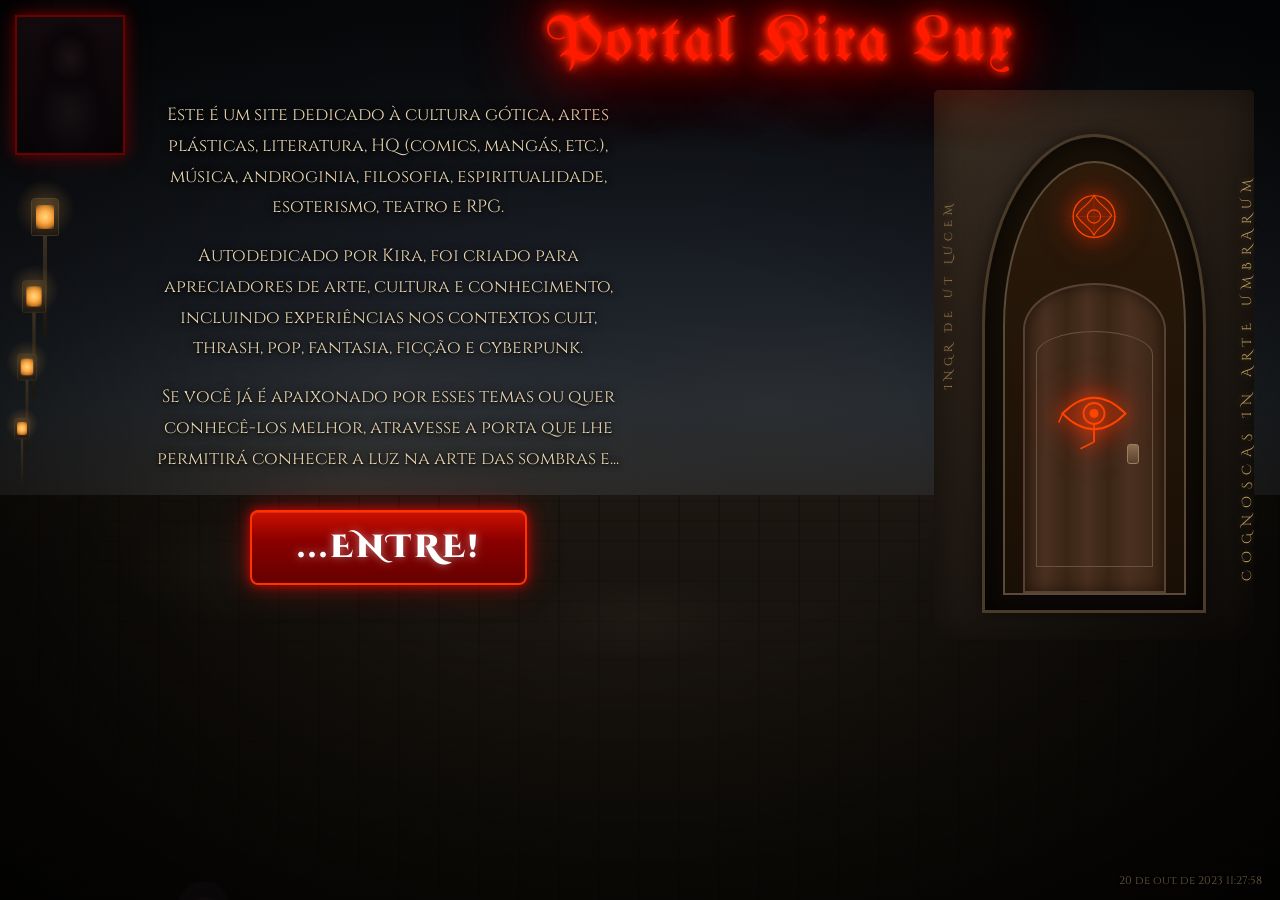
<file: index.html>
<!DOCTYPE html>
<html lang="pt-BR">
<head>
<meta charset="UTF-8">
<meta name="viewport" content="width=device-width, initial-scale=1.0">
<title>Portal Kira Lux</title>
<link href="https://fonts.googleapis.com/css2?family=UnifrakturMaguntia&family=Cinzel+Decorative:wght@400;700;900&family=Cinzel:wght@400;700&display=swap" rel="stylesheet">
<style>
  * { margin: 0; padding: 0; box-sizing: border-box; }

  html, body {
    width: 100%;
    min-height: 100vh;
    overflow-x: hidden;
    background: #000;
    font-family: 'Cinzel', serif;
  }

  .page {
    position: relative;
    width: 100%;
    min-height: 100vh;
    overflow: hidden;
    background: #0a0806;
    animation: pageIn 2s ease-out;
  }

  @keyframes pageIn {
    from { opacity: 0; }
    to { opacity: 1; }
  }

  .bg-sky {
    position: absolute;
    inset: 0;
    background: linear-gradient(180deg,
      #0a0c10 0%,
      #12151a 15%,
      #1a1e25 30%,
      #252a30 45%,
      #2a2520 60%,
      #1a1510 80%,
      #0d0a08 100%
    );
    z-index: 0;
  }

  .bg-fog {
    position: absolute;
    inset: 0;
    background:
      radial-gradient(ellipse 600px 300px at 25% 55%, rgba(120,110,90,0.12) 0%, transparent 70%),
      radial-gradient(ellipse 400px 200px at 60% 45%, rgba(100,90,70,0.08) 0%, transparent 60%);
    animation: fogMove 25s ease-in-out infinite alternate;
    z-index: 1;
  }

  @keyframes fogMove {
    0% { opacity: 0.5; transform: translateX(-15px); }
    100% { opacity: 1; transform: translateX(15px); }
  }

  .bg-ground {
    position: absolute;
    bottom: 0;
    left: 0;
    right: 0;
    height: 45%;
    background-color: #1a1510;
    background-image:
      linear-gradient(180deg, transparent 0%, rgba(15,12,8,0.3) 20%, rgba(20,16,10,0.6) 100%),
      repeating-linear-gradient(90deg,
        rgba(30,25,18,0.4) 0px, rgba(30,25,18,0.4) 38px,
        rgba(20,16,10,0.6) 38px, rgba(20,16,10,0.6) 40px
      ),
      repeating-linear-gradient(0deg,
        rgba(30,25,18,0.3) 0px, rgba(30,25,18,0.3) 18px,
        rgba(20,16,10,0.5) 18px, rgba(20,16,10,0.5) 20px
      );
    z-index: 1;
  }

  .bg-ground::before {
    content: '';
    position: absolute;
    inset: 0;
    background: radial-gradient(ellipse at 50% 0%, transparent 30%, rgba(0,0,0,0.6) 100%);
  }

  .bg-ground::after {
    content: '';
    position: absolute;
    top: 0; left: 0; right: 0;
    height: 60%;
    background:
      radial-gradient(ellipse 200px 80px at 20% 30%, rgba(180,170,140,0.06) 0%, transparent 70%),
      radial-gradient(ellipse 150px 60px at 50% 50%, rgba(180,170,140,0.04) 0%, transparent 70%);
  }

  .vignette {
    position: absolute;
    inset: 0;
    background: radial-gradient(ellipse at 50% 50%, transparent 30%, rgba(0,0,0,0.75) 100%);
    z-index: 2;
    pointer-events: none;
  }

  .lamps {
    position: absolute;
    left: 0; top: 0; bottom: 0;
    width: 20%;
    z-index: 3;
    pointer-events: none;
  }

  .lamp {
    position: absolute;
    display: flex;
    flex-direction: column;
    align-items: center;
  }

  .lamp:nth-child(1) { left: 12%; top: 22%; }
  .lamp:nth-child(2) { left: 8%; top: 30%; transform: scale(0.85); }
  .lamp:nth-child(3) { left: 5%; top: 37%; transform: scale(0.7); }
  .lamp:nth-child(4) { left: 3%; top: 43%; transform: scale(0.55); }

  .lamp-lantern {
    width: 28px; height: 38px;
    background: linear-gradient(180deg, #2a2218, #1a1510);
    border: 1px solid #3a3020;
    border-radius: 4px 4px 2px 2px;
    position: relative;
    z-index: 2;
  }

  .lamp-lantern::before {
    content: '';
    position: absolute;
    top: 6px; left: 4px; right: 4px; bottom: 6px;
    background: radial-gradient(circle, #ffdd88 0%, #ffaa44 40%, #cc7722 70%, transparent 100%);
    border-radius: 2px;
    animation: lampGlow 3s ease-in-out infinite alternate;
  }

  .lamp-lantern::after {
    content: '';
    position: absolute;
    top: -20px; left: 50%;
    transform: translateX(-50%);
    width: 60px; height: 60px;
    background: radial-gradient(circle, rgba(255,200,100,0.25) 0%, rgba(255,180,80,0.1) 40%, transparent 70%);
    border-radius: 50%;
    animation: lampGlow 3s ease-in-out infinite alternate;
  }

  .lamp-pole {
    width: 4px;
    background: linear-gradient(180deg, #3a3020, #1a1510);
    flex: 1;
    min-height: 100px;
  }

  @keyframes lampGlow {
    0%, 100% { opacity: 0.85; }
    50% { opacity: 1; }
  }

  .portrait {
    position: absolute;
    top: 15px; left: 15px;
    width: 110px; height: 140px;
    z-index: 10;
    border: 2px solid #6b0000;
    box-shadow: 0 0 12px rgba(139,0,0,0.6), 0 0 25px rgba(139,0,0,0.3), inset 0 0 8px rgba(0,0,0,0.5);
    background: #0a0505;
    overflow: hidden;
  }

  .portrait-img {
    width: 100%; height: 100%;
    background:
      radial-gradient(ellipse 35px 40px at 50% 30%, #1a1215 0%, #0a0508 60%, transparent 100%),
      radial-gradient(ellipse 45px 60px at 50% 70%, #151012 0%, #0a0508 70%, transparent 100%),
      linear-gradient(180deg, #120a0d 0%, #080406 100%);
  }

  .neon-title {
    position: absolute;
    top: 10px;
    left: 50%;
    transform: translateX(-20%);
    font-family: 'UnifrakturMaguntia', cursive;
    font-size: clamp(1.8rem, 5vw, 4.5rem);
    color: #ff1a00;
    white-space: nowrap;
    z-index: 10;
    text-shadow:
      0 0 7px #ff2200,
      0 0 10px #ff2200,
      0 0 21px #ff2200,
      0 0 42px #ff0000,
      0 0 82px #ff0000,
      0 0 92px #ff0000;
    animation: neonFlicker 5s ease-in-out infinite;
    letter-spacing: 3px;
    pointer-events: none;
  }

  @keyframes neonFlicker {
    0%, 18%, 22%, 25%, 53%, 57%, 100% {
      opacity: 1;
      text-shadow:
        0 0 7px #ff2200, 0 0 10px #ff2200, 0 0 21px #ff2200,
        0 0 42px #ff0000, 0 0 82px #ff0000, 0 0 92px #ff0000;
    }
    20%, 24%, 55% {
      opacity: 0.75;
      text-shadow: 0 0 4px #ff2200, 0 0 7px #ff2200;
    }
  }

  .door-area {
    position: absolute;
    right: 2%; top: 10%;
    width: 320px; height: 550px;
    z-index: 3;
  }

  .door-wall {
    position: absolute;
    inset: 0;
    background: linear-gradient(135deg, #3a3025 0%, #2a2018 30%, #1a1510 70%, #0d0a08 100%);
    border-radius: 5px;
    box-shadow: inset 0 0 40px rgba(0,0,0,0.5);
  }

  .door-arch-outer {
    position: absolute;
    top: 8%; left: 15%; right: 15%; bottom: 5%;
    background: linear-gradient(180deg, #1a1208, #0d0805);
    border-radius: 50% 50% 0 0 / 40% 40% 0 0;
    border: 3px solid #4a3a28;
    box-shadow: inset 0 0 30px rgba(0,0,0,0.8), 0 0 15px rgba(0,0,0,0.5);
    overflow: hidden;
  }

  .door-arch-inner {
    position: absolute;
    top: 5%; left: 8%; right: 8%; bottom: 3%;
    background: linear-gradient(180deg, #2a1a0a, #1a0f05);
    border-radius: 50% 50% 0 0 / 38% 38% 0 0;
    border: 2px solid #5a4a38;
  }

  .door-wood {
    position: absolute;
    bottom: 0; left: 10%; right: 10%; height: 72%;
    background: linear-gradient(90deg,
      #3a2515 0%, #4a3020 15%, #3a2515 30%,
      #4a3020 45%, #3a2515 60%, #4a3020 75%, #3a2515 100%
    );
    border: 2px solid #5a4030;
    border-radius: 50% 50% 0 0 / 15% 15% 0 0;
    box-shadow: inset 0 0 15px rgba(0,0,0,0.5);
  }

  .door-wood::before {
    content: '';
    position: absolute;
    top: 15%; left: 8%; right: 8%; bottom: 8%;
    border: 1px solid #6a5040;
    border-radius: 50% 50% 0 0 / 10% 10% 0 0;
  }

  .door-handle {
    position: absolute;
    top: 52%; right: 18%;
    width: 12px; height: 20px;
    background: linear-gradient(180deg, #8a7050, #5a4030);
    border-radius: 3px;
    border: 1px solid #9a8060;
    z-index: 5;
  }

  .door-symbol {
    position: absolute;
    z-index: 5;
  }

  .door-symbol-top {
    top: 18%; left: 50%;
    transform: translateX(-50%);
    width: 55px; height: 55px;
  }

  .door-symbol-bottom {
    top: 52%; left: 50%;
    transform: translateX(-50%);
    width: 75px; height: 75px;
  }

  .door-symbol svg {
    width: 100%; height: 100%;
    filter: drop-shadow(0 0 8px #ff4400) drop-shadow(0 0 16px #ff2200);
    animation: symbolGlow 2.5s ease-in-out infinite alternate;
  }

  @keyframes symbolGlow {
    0% { filter: drop-shadow(0 0 6px #ff4400) drop-shadow(0 0 12px #ff2200); opacity: 0.8; }
    100% { filter: drop-shadow(0 0 12px #ff6600) drop-shadow(0 0 24px #ff4400) drop-shadow(0 0 36px #ff2200); opacity: 1; }
  }

  .latin-right {
    position: absolute;
    right: -2px; top: 15%;
    writing-mode: vertical-rl;
    text-orientation: mixed;
    font-family: 'Cinzel Decorative', serif;
    font-size: 13px;
    letter-spacing: 7px;
    color: #c4a060;
    text-shadow: 0 0 8px rgba(196,160,96,0.4);
    z-index: 4;
    transform: rotate(180deg);
    white-space: nowrap;
  }

  .latin-left {
    position: absolute;
    left: 2%; top: 20%;
    writing-mode: vertical-rl;
    text-orientation: mixed;
    font-family: 'Cinzel Decorative', serif;
    font-size: 11px;
    letter-spacing: 5px;
    color: #a08050;
    text-shadow: 0 0 6px rgba(160,128,80,0.3);
    z-index: 4;
    transform: rotate(180deg);
    white-space: nowrap;
  }

  .figure {
    position: absolute;
    left: 16%; bottom: 2%;
    z-index: 4;
    pointer-events: none;
  }

  .figure-hair {
    position: absolute;
    top: 0; left: 50%;
    transform: translateX(-55%);
    width: 55px; height: 90px;
    background: linear-gradient(180deg, #0a0808, #050404);
    border-radius: 50% 40% 30% 60%;
  }

  .figure-head {
    position: absolute;
    top: 15px; left: 50%;
    transform: translateX(-50%);
    width: 42px; height: 52px;
    background: radial-gradient(ellipse at 50% 40%, #1a1215 0%, #0a0808 60%, #050404 100%);
    border-radius: 50% 50% 45% 45%;
  }

  .figure-body {
    position: absolute;
    top: 60px; left: 50%;
    transform: translateX(-50%);
    width: 70px; height: 220px;
    background: linear-gradient(180deg, #0a0808 0%, #050404 100%);
    border-radius: 15px 15px 5px 5px;
  }

  .figure-legs {
    position: absolute;
    top: 270px; left: 50%;
    transform: translateX(-50%);
    width: 50px; height: 100px;
    background: linear-gradient(180deg, #050404, #030202);
    border-radius: 0 0 5px 5px;
  }

  .content {
    position: relative;
    z-index: 8;
    padding: 100px 20px 60px;
    max-width: 520px;
    margin: 0 auto;
    margin-left: 10%;
  }

  .description {
    font-family: 'Cinzel', serif;
    font-size: clamp(0.9rem, 1.8vw, 1.1rem);
    line-height: 1.75;
    color: #e8d5b0;
    text-align: center;
    text-shadow: 0 0 8px rgba(0,0,0,0.9), 0 1px 3px rgba(0,0,0,0.8);
    text-transform: none !important;
    font-variant: normal !important;
    font-weight: 400 !important;
  }

  .description p {
    margin-bottom: 18px;
  }

  .btn-wrap {
    text-align: center;
    margin-top: 35px;
    margin-bottom: 30px;
  }

  .enter-btn {
    display: inline-block;
    font-family: 'Cinzel Decorative', serif;
    font-size: clamp(1.4rem, 3vw, 2rem);
    font-weight: 900;
    color: #fff;
    background: linear-gradient(180deg, #cc1100 0%, #8b0000 40%, #660000 100%);
    padding: 14px 45px;
    border: 2px solid #ff3300;
    border-radius: 8px;
    text-decoration: none;
    cursor: pointer;
    letter-spacing: 3px;
    text-shadow: 0 0 8px rgba(255,255,255,0.5);
    box-shadow:
      0 0 10px rgba(255,0,0,0.6),
      0 0 20px rgba(255,0,0,0.4),
      0 0 40px rgba(255,0,0,0.2),
      inset 0 1px 0 rgba(255,100,100,0.3);
    animation: btnGlow 2s ease-in-out infinite alternate;
    transition: transform 0.2s, box-shadow 0.2s;
    text-transform: none !important;
  }

  .enter-btn:hover {
    transform: scale(1.06);
    box-shadow:
      0 0 15px rgba(255,0,0,0.8),
      0 0 30px rgba(255,0,0,0.6),
      0 0 60px rgba(255,0,0,0.4),
      inset 0 1px 0 rgba(255,100,100,0.4);
  }

  @keyframes btnGlow {
    0% {
      box-shadow:
        0 0 10px rgba(255,0,0,0.6),
        0 0 20px rgba(255,0,0,0.4),
        0 0 40px rgba(255,0,0,0.2),
        inset 0 1px 0 rgba(255,100,100,0.3);
    }
    100% {
      box-shadow:
        0 0 15px rgba(255,0,0,0.8),
        0 0 30px rgba(255,0,0,0.5),
        0 0 50px rgba(255,0,0,0.3),
        inset 0 1px 0 rgba(255,100,100,0.4);
    }
  }

  .date-stamp {
    position: absolute;
    bottom: 12px; right: 18px;
    font-family: 'Cinzel', serif;
    font-size: 0.7rem;
    color: #6a5a40;
    z-index: 10;
    text-shadow: 0 0 3px rgba(0,0,0,0.8);
  }

  .particle {
    position: absolute;
    width: 2px; height: 2px;
    background: rgba(200,180,140,0.25);
    border-radius: 50%;
    z-index: 2;
    pointer-events: none;
    animation: particleFloat linear infinite;
  }

  @keyframes particleFloat {
    0% { transform: translateY(0) translateX(0); opacity: 0; }
    20% { opacity: 0.6; }
    80% { opacity: 0.4; }
    100% { transform: translateY(-120px) translateX(30px); opacity: 0; }
  }

  @media (max-width: 900px) {
    .door-area {
      width: 220px; height: 400px;
      right: 0; top: 15%;
    }
    .latin-right, .latin-left {
      font-size: 9px;
      letter-spacing: 4px;
    }
    .figure {
      left: 10%;
      transform: scale(0.75);
      transform-origin: bottom left;
    }
    .content {
      margin-left: 5%;
      padding-top: 120px;
    }
    .neon-title {
      transform: translateX(-15%);
      font-size: clamp(1.6rem, 5vw, 3rem);
    }
    .portrait {
      width: 80px; height: 100px;
    }
  }

  @media (max-width: 600px) {
    .door-area {
      width: 160px; height: 320px;
      right: -10px; top: 12%;
      opacity: 0.7;
    }
    .door-symbol-top { width: 35px; height: 35px; }
    .door-symbol-bottom { width: 50px; height: 50px; }
    .latin-right { font-size: 7px; letter-spacing: 3px; }
    .latin-left { font-size: 7px; letter-spacing: 3px; }

    .figure {
      left: 5%;
      transform: scale(0.55);
      transform-origin: bottom left;
      opacity: 0.8;
    }

    .lamps { opacity: 0.6; }

    .content {
      margin-left: 0;
      padding: 130px 15px 60px;
      max-width: 100%;
    }

    .neon-title {
      transform: translateX(-5%);
      font-size: clamp(1.3rem, 7vw, 2.2rem);
      top: 55px;
      white-space: normal;
      text-align: center;
      width: 100%;
      left: 0;
    }

    .portrait {
      width: 60px; height: 80px;
      top: 8px; left: 8px;
    }

    .description {
      font-size: clamp(0.85rem, 3.5vw, 1rem);
    }

    .enter-btn {
      padding: 12px 30px;
      font-size: clamp(1.2rem, 4vw, 1.6rem);
    }
  }
</style>
</head>
<body>
<div class="page">

  <div class="bg-sky"></div>
  <div class="bg-fog"></div>
  <div class="bg-ground"></div>
  <div class="vignette"></div>

  <div class="lamps">
    <div class="lamp"><div class="lamp-lantern"></div><div class="lamp-pole"></div></div>
    <div class="lamp"><div class="lamp-lantern"></div><div class="lamp-pole"></div></div>
    <div class="lamp"><div class="lamp-lantern"></div><div class="lamp-pole"></div></div>
    <div class="lamp"><div class="lamp-lantern"></div><div class="lamp-pole"></div></div>
  </div>

  <div class="portrait">
    <div class="portrait-img"></div>
  </div>

  <div class="neon-title">Portal Kira Lux</div>

  <div class="door-area">
    <div class="door-wall"></div>
    <div class="door-arch-outer">
      <div class="door-arch-inner">
        <div class="door-wood"><div class="door-handle"></div></div>
      </div>
    </div>

    <div class="door-symbol door-symbol-top">
      <svg viewBox="0 0 100 100" xmlns="http://www.w3.org/2000/svg">
        <circle cx="50" cy="50" r="38" fill="none" stroke="#ff4400" stroke-width="2.5"/>
        <path d="M50 12 C58 28, 72 32, 82 48 C72 64, 58 68, 50 84 C42 68, 28 64, 18 48 C28 32, 42 28, 50 12Z" fill="none" stroke="#ff4400" stroke-width="2"/>
        <circle cx="50" cy="50" r="12" fill="none" stroke="#ff4400" stroke-width="2"/>
        <path d="M50 8 L50 92 M8 50 L92 50" stroke="#ff4400" stroke-width="1" opacity="0.4"/>
      </svg>
    </div>

    <div class="door-symbol door-symbol-bottom">
      <svg viewBox="0 0 100 100" xmlns="http://www.w3.org/2000/svg">
        <path d="M8 50 Q50 8 92 50 Q50 92 8 50Z" fill="none" stroke="#ff4400" stroke-width="2.5"/>
        <circle cx="50" cy="50" r="14" fill="none" stroke="#ff4400" stroke-width="2.5"/>
        <circle cx="50" cy="50" r="6" fill="#ff4400"/>
        <path d="M50 64 L50 88" stroke="#ff4400" stroke-width="2.5"/>
        <path d="M50 88 L32 97" stroke="#ff4400" stroke-width="2"/>
        <path d="M8 50 L3 62" stroke="#ff4400" stroke-width="2"/>
      </svg>
    </div>

    <div class="latin-right">COGNOSCAS IN ARTE UMBRARUM</div>
    <div class="latin-left">INGR DE UT LUCEM</div>
  </div>

  <div class="figure">
    <div class="figure-hair"></div>
    <div class="figure-head"></div>
    <div class="figure-body"></div>
    <div class="figure-legs"></div>
  </div>

  <div class="content">
    <div class="description">
      <p>Este é um site dedicado à cultura gótica, artes plásticas, literatura, HQ (comics, mangás, etc.), música, androginia, filosofia, espiritualidade, esoterismo, teatro e RPG.</p>
      <p>Autodedicado por Kira, foi criado para apreciadores de arte, cultura e conhecimento, incluindo experiências nos contextos cult, thrash, pop, fantasia, ficção e cyberpunk.</p>
      <p>Se você já é apaixonado por esses temas ou quer conhecê-los melhor, atravesse a porta que lhe permitirá conhecer a luz na arte das sombras e...</p>
    </div>

    <div class="btn-wrap">
      <a href="#" class="enter-btn" onclick="enterPortal(event)">...ENTRE!</a>
    </div>
  </div>

  <div class="date-stamp">20 de out. de 2023 11:27:58</div>

</div>

<script>
  function enterPortal(e) {
    e.preventDefault();
    const btn = e.target;
    btn.style.transition = 'all 0.5s ease';
    btn.style.transform = 'scale(1.15)';
    btn.style.boxShadow = '0 0 30px #ff0000, 0 0 60px #ff0000, 0 0 100px #ff0000';
    setTimeout(() => {
      document.querySelector('.page').style.transition = 'opacity 1.2s ease';
      document.querySelector('.page').style.opacity = '0';
      setTimeout(() => {
        alert('🖤 Bem-vindo ao Portal Kira Lux!');
        document.querySelector('.page').style.opacity = '1';
        btn.style.transform = '';
        btn.style.boxShadow = '';
      }, 1200);
    }, 400);
  }

  function spawnParticle() {
    const p = document.createElement('div');
    p.className = 'particle';
    p.style.left = (10 + Math.random() * 60) + '%';
    p.style.bottom = (5 + Math.random() * 40) + '%';
    p.style.animationDuration = (6 + Math.random() * 10) + 's';
    p.style.width = p.style.height = (1 + Math.random() * 2) + 'px';
    document.querySelector('.page').appendChild(p);
    setTimeout(() => p.remove(), 16000);
  }
  setInterval(spawnParticle, 2500);
</script>
</body>
</html>
</file>
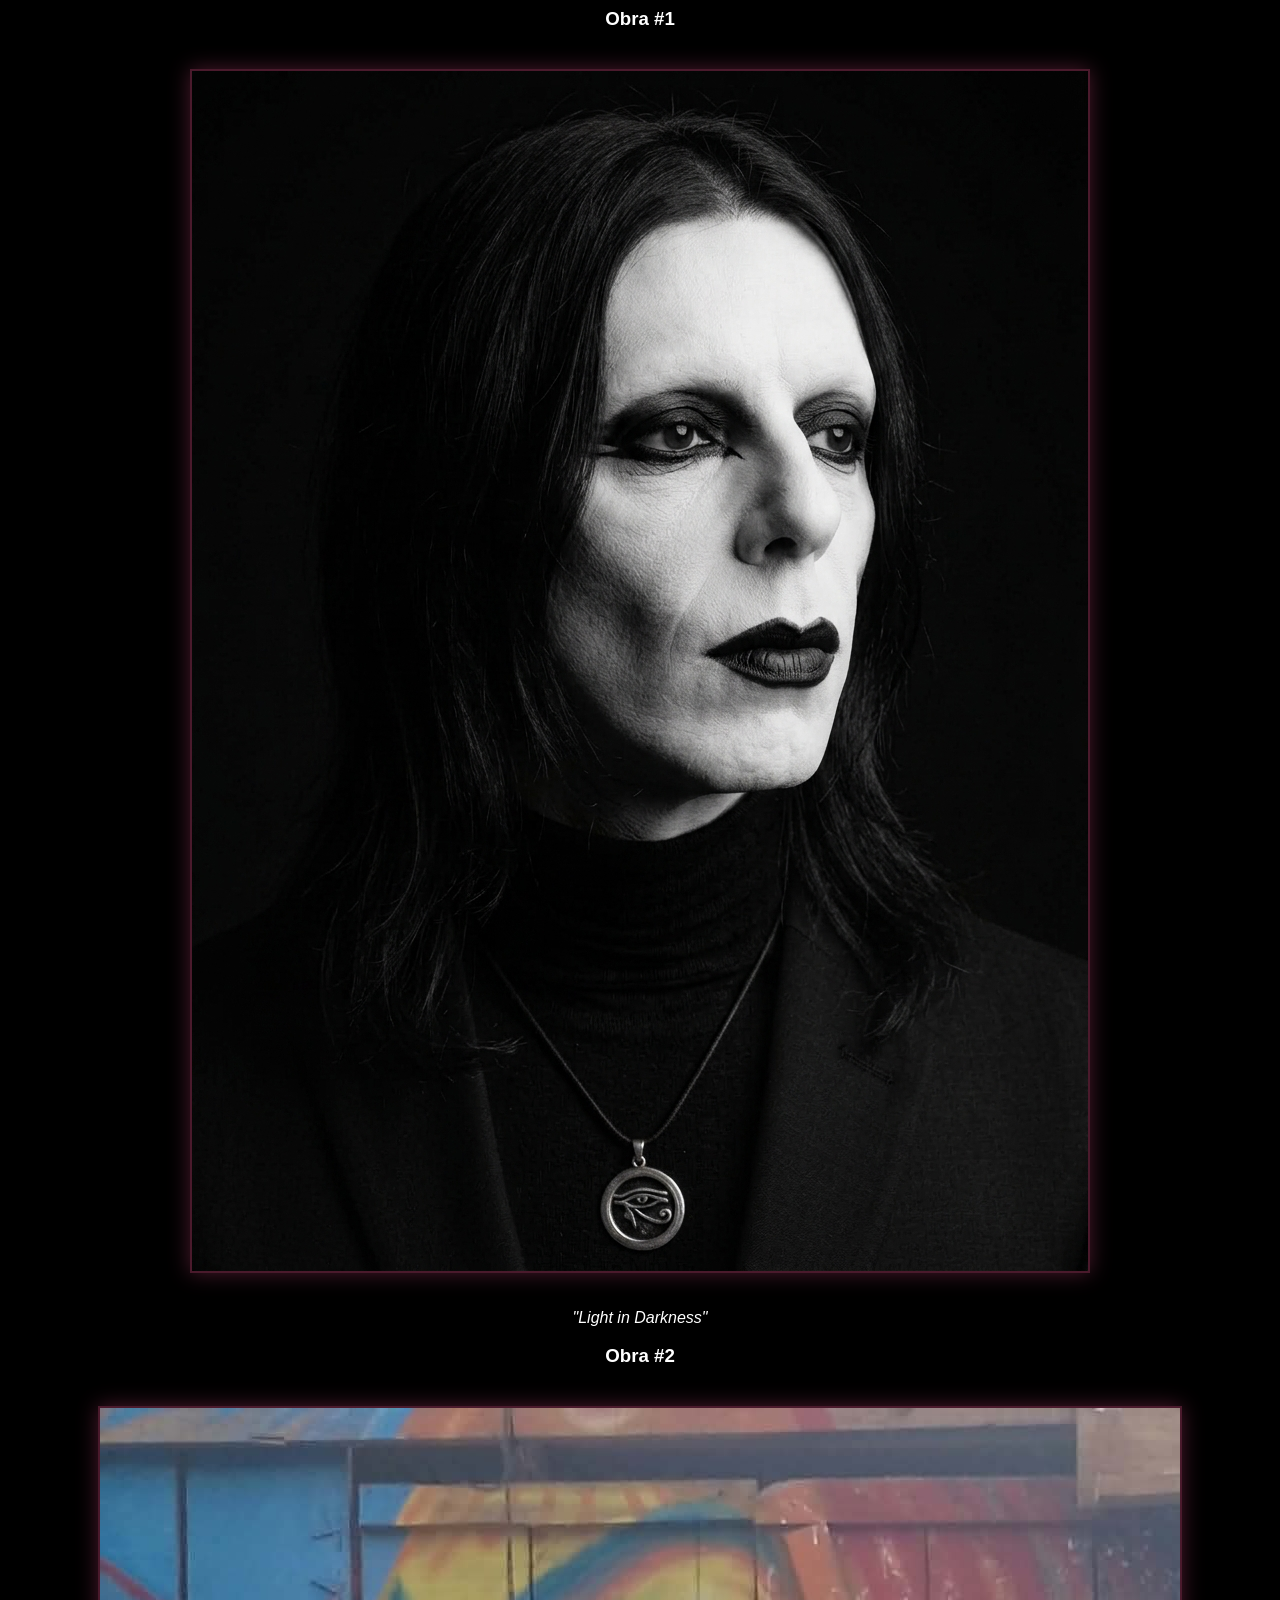
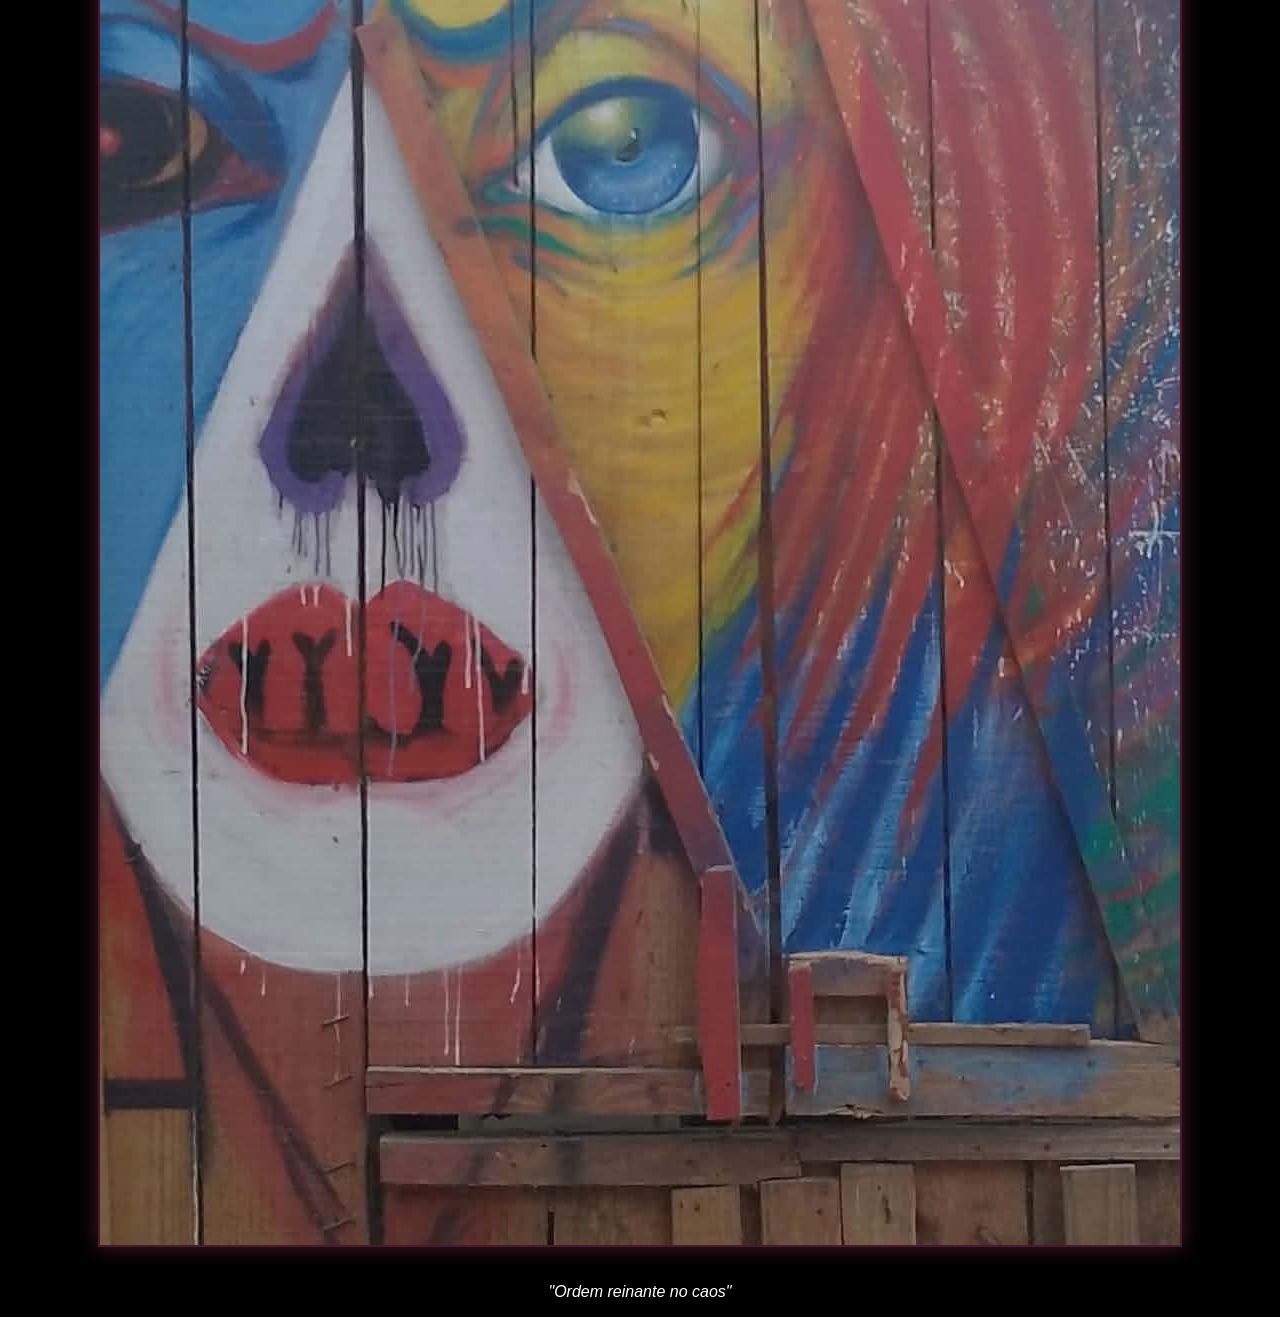
<file: galeria.html>
<body style="background-color:#000; color:#ffffff; text-align:center; font-family:Arial;">
  
<h3>Obra #1</h3>
<img src="image_d73fa71d.jpg" alt="Light in Darkness" style="max-width:90%; border:2px solid #4a1a2c; box-shadow:0 0 20px #4a1a2c; margin:20px 0;">
<p><i>"Light in Darkness"</i></p>

<h3>Obra #2</h3>
<img src="received_1054967397571051.jpeg" alt="Ordem reinante no caos" style="max-width:90%; border:2px solid #4a1a2c; box-shadow:0 0 20px #4a1a2c; margin:20px 0;">
<p><i>"Ordem reinante no caos"</i></p>

</body>
</file>
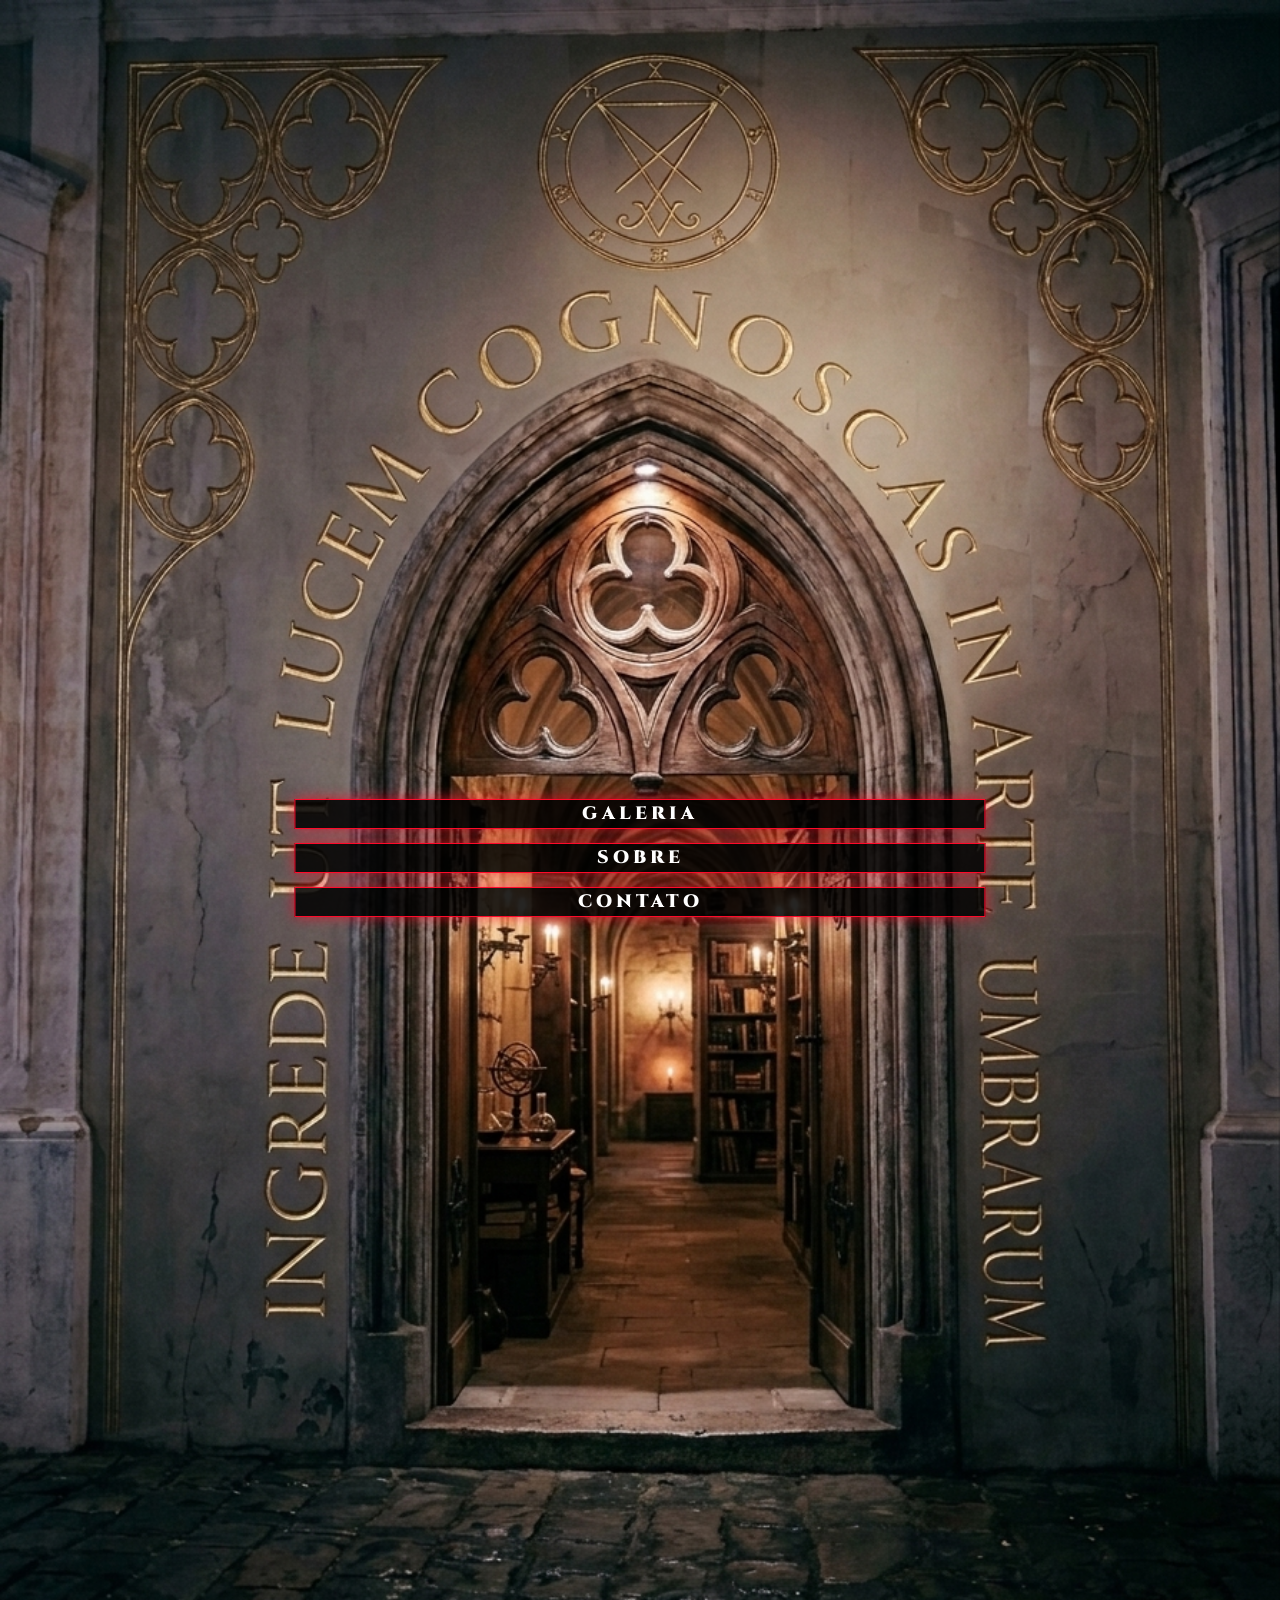
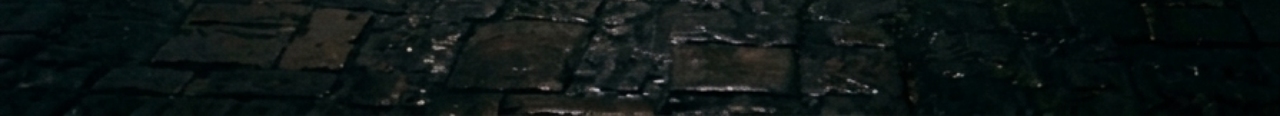
<file: menu.html>
<!DOCTYPE html>
<html lang="pt-BR">
<head>
<meta charset="UTF-8">
<meta name="viewport" content="width=device-width, initial-scale=1.0">
<title>KIRA LUX - Menu</title>
<link href="https://fonts.googleapis.com/css2?family=Cinzel:wght@900&display=swap" rel="stylesheet">
<style>
  *{margin:0;padding:0;box-sizing:border-box}
  body{background:#000; color:#fff; font-family:'Cinzel', serif;}
  .portal-menu{position:relative; width:100%; line-height:0;}
  .portal-menu img{width:100%; height:auto; display:block;}
  .botoes-porta{
    position:absolute;
    top:50%;
    left:50%;
    transform:translate(-50%, -50%);
    display:flex;
    flex-direction:column;
    gap:14px;
    width:54%;
    z-index:2;
  }
  .botoes-porta a{
    display:block;
    text-align:center;
    padding:14px 10px;
    background:rgba(0,0,0,0.85);
    border:1.5px solid #ff0a2a;
    color:#fff;
    text-decoration:none;
    font-size:18px;
    letter-spacing:4px;
    font-weight:900;
    box-shadow:0 0 14px rgba(255,10,42,.7);
  }
</style>
</head>
<body>

<div class="portal-menu">
  <!-- AGORA É A PORTA ABERTA DE VERDADE -->
  <img src="porta-aberta.jpg?v=112" alt="Porta Aberta">

  <div class="botoes-porta">
    <a href="galeria.html?v=112">GALERIA</a>
    <a href="sobre.html?v=112">SOBRE</a>
    <a href="contato.html?v=112">CONTATO</a>
  </div>
</div>

</body>
</html>
</file>
